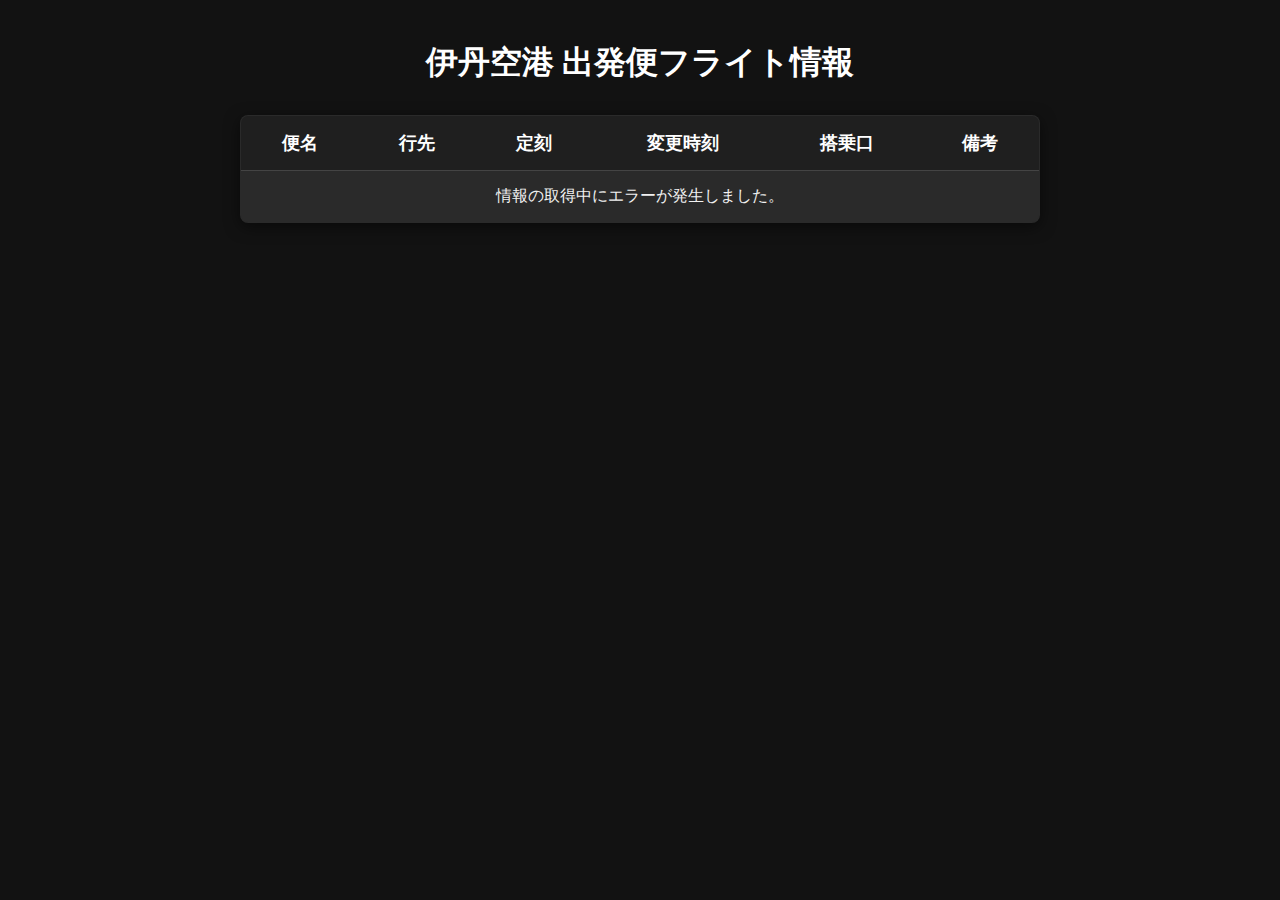
<file: flightInformation/index.html>
<!DOCTYPE html>
<html lang="ja">
<head>
    <meta charset="UTF-8">
    <meta name="viewport" content="width=device-width, initial-scale=1.0">
    <title>伊丹空港 出発便フライト情報</title>
    
    <style>
        body {
            font-family: -apple-system, BlinkMacSystemFont, 'Segoe UI', Roboto, 'Helvetica Neue', Arial, sans-serif;
            background-color: #121212;
            color: #f1f1f1;
            margin: 0;
            padding: 20px;
        }

        h1 {
            text-align: center;
            color: #ffffff;
            margin-bottom: 30px;
        }

        /* テーブル共通スタイル */
        #flight-board {
            width: 100%;
            max-width: 800px;
            margin: 20px auto;
            border-collapse: collapse;
            background-color: #2a2a2a;
            box-shadow: 0 4px 15px rgba(0,0,0,0.5);
            border-radius: 8px;
            overflow: hidden;
            border: 1px solid #444;
        }
        th, td {
            padding: 15px;
            text-align: center;
            border-bottom: 1px solid #444;
        }
        thead {
            background-color: #1f1f1f;
            color: #ffffff;
            font-size: 1.1em;
        }
        tbody tr { background-color: #2a2a2a; }
        tbody tr:nth-child(even) { background-color: #3c3c3c; }
        tbody tr:hover { background-color: #555; }

        /* カード表示用のスタイル */
        .flight-card-container {
            display: none; /* デフォルトでは非表示 */
            max-width: 800px;
            margin: 20px auto;
            padding: 0 10px;
        }

        .flight-card {
            background-color: #2a2a2a;
            border: 1px solid #444;
            border-radius: 8px;
            margin-bottom: 15px;
            padding: 15px;
            box-shadow: 0 2px 10px rgba(0,0,0,0.4);
            display: flex;
            flex-direction: column;
            gap: 8px; /* カード内の要素間のスペース */
        }

        .flight-card div {
            display: flex;
            justify-content: space-between;
            align-items: center;
            padding: 5px 0;
            border-bottom: 1px dashed #3c3c3c;
        }

        .flight-card div:last-child {
            border-bottom: none; /* 最後の要素の下線はなし */
        }

        .flight-card .label {
            font-weight: bold;
            color: #bbb;
            flex-basis: 30%; /* ラベルの幅を調整 */
            text-align: left;
        }

        .flight-card .value {
            color: #f1f1f1;
            flex-basis: 65%; /* 値の幅を調整 */
            text-align: right;
        }

        /* レスポンシブ対応: 画面幅が768px以下の場合 */
        @media (max-width: 768px) {
            #flight-board {
                display: none; /* テーブルを非表示 */
            }
            .flight-card-container {
                display: block; /* カードコンテナを表示 */
            }

            body {
                padding: 10px; /* 余白を少し小さく */
            }
            h1 {
                font-size: 1.5em;
                margin-bottom: 20px;
            }
        }
    </style>
</head>
<body>
    <h1>伊丹空港 出発便フライト情報</h1>
    
    <table id="flight-board">
        <thead>
            <tr>
                <th>便名</th>
                <th>行先</th>
                <th>定刻</th>
                <th>変更時刻</th>
                <th>搭乗口</th>
                <th>備考</th>
            </tr>
        </thead>
        <tbody id="flight-data-table">
        </tbody>
    </table>

    <div id="flight-card-container" class="flight-card-container">
        </div>

    <script>
        document.addEventListener('DOMContentLoaded', () => {
            const apiUrl = 'https://api.aviationstack.com/v1/flights?access_key=2f2b359ffbeb4e3db8fe82ca90f64637&dep_iata=ITM';
            const flightDataTableBody = document.getElementById('flight-data-table');
            const flightCardContainer = document.getElementById('flight-card-container');

            fetch(apiUrl)
                .then(response => {
                    if (!response.ok) {
                        throw new Error('ネットワークの応答が正しくありませんでした。');
                    }
                    return response.json();
                })
                .then(apiData => {
                    const flights = apiData.data;
                    if (!flights || flights.length === 0) {
                        // テーブルとカードの両方に対応
                        flightDataTableBody.innerHTML = '<tr><td colspan="6">現在、表示できるフライト情報がありません。</td></tr>';
                        flightCardContainer.innerHTML = '<div class="flight-card"><div class="value">現在、表示できるフライト情報がありません。</div></div>';
                        return;
                    }
                    
                    flights.sort((a, b) => new Date(a.departure.scheduled) - new Date(b.departure.scheduled));

                    flights.forEach(flight => {
                        const flightNumber = flight.flight.iata ?? '---';
                        const destination = flight.arrival.airport ?? '---';
                        const gate = flight.departure.gate ?? '---';
                        
                        const timeFormatOptions = { 
                            hour: '2-digit', 
                            minute: '2-digit', 
                            hour12: false, 
                            timeZone: 'UTC'
                        };

                        const scheduledTime = new Date(flight.departure.scheduled)
                            .toLocaleTimeString('ja-JP', timeFormatOptions);

                        let changedTimeText = '---';
                        const delayMinutes = flight.departure.delay;

                        if (delayMinutes && typeof delayMinutes === 'number') {
                            const scheduledDate = new Date(flight.departure.scheduled);
                            scheduledDate.setMinutes(scheduledDate.getMinutes() + delayMinutes);
                            changedTimeText = scheduledDate.toLocaleTimeString('ja-JP', timeFormatOptions);
                        }

                        const remarksParts = [];
                        if (flight.flight.codeshared !== null && flight.flight.codeshared !== undefined) {
                            remarksParts.push('共同運行便');
                        }
                        // APIによっては`flight_status`が`scheduled`のままで、`actual_departure`があれば出発済みと判断できる場合がある
                        if (flight.flight_status === 'departed' || flight.flight_status === 'landed') {
                             remarksParts.push('出発済み');
                        } else if (delayMinutes && typeof delayMinutes === 'number' && delayMinutes > 0) {
                            remarksParts.push(`${delayMinutes}分遅延`);
                        }
                        const remarksText = remarksParts.join(' ') || '---';

                        // テーブル行の作成
                        const tableRow = document.createElement('tr');
                        tableRow.innerHTML = `
                            <td>${flightNumber}</td>
                            <td>${destination}</td>
                            <td>${scheduledTime}</td>
                            <td>${changedTimeText}</td>
                            <td>${gate}</td>
                            <td>${remarksText}</td>
                        `;
                        flightDataTableBody.appendChild(tableRow);

                        // カードの作成
                        const flightCard = document.createElement('div');
                        flightCard.classList.add('flight-card');
                        flightCard.innerHTML = `
                            <div><span class="label">便名</span><span class="value">${flightNumber}</span></div>
                            <div><span class="label">行先</span><span class="value">${destination}</span></div>
                            <div><span class="label">定刻</span><span class="value">${scheduledTime}</span></div>
                            <div><span class="label">変更時刻</span><span class="value">${changedTimeText}</span></div>
                            <div><span class="label">搭乗口</span><span class="value">${gate}</span></div>
                            <div><span class="label">備考</span><span class="value">${remarksText}</span></div>
                        `;
                        flightCardContainer.appendChild(flightCard);
                    });
                })
                .catch(error => {
                    console.error('データの取得に失敗しました:', error);
                    // テーブルとカードの両方に対応
                    flightDataTableBody.innerHTML = `<tr><td colspan="6">情報の取得中にエラーが発生しました。</td></tr>`;
                    flightCardContainer.innerHTML = '<div class="flight-card"><div class="value">情報の取得中にエラーが発生しました。</div></div>';
                });
        });
    </script>
</body>
</html>
</file>
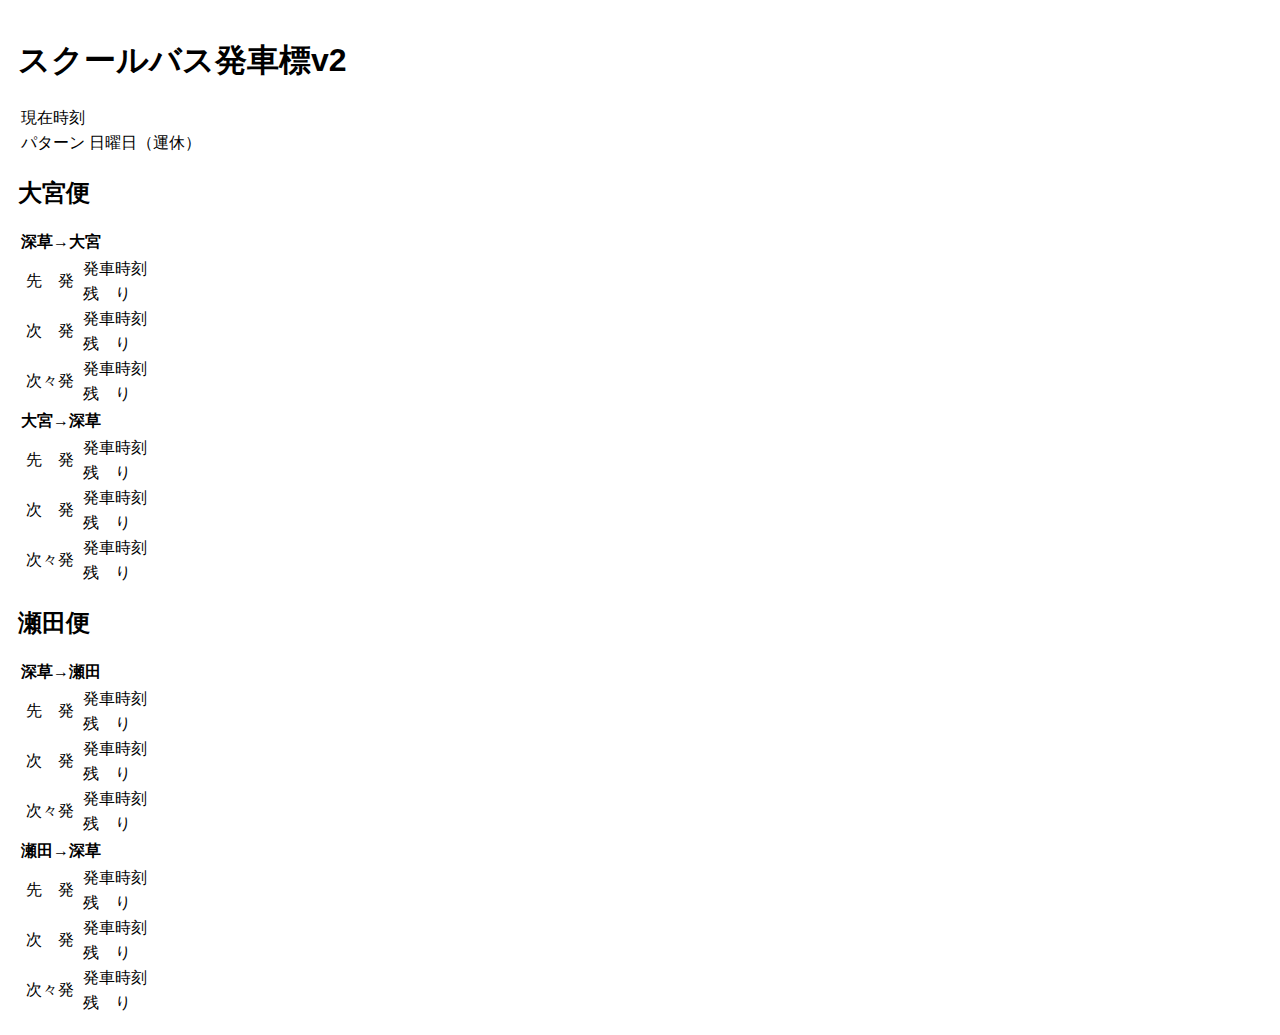
<file: schoolBus/index.html>
<!DOCTYPE html>
<html>

<head>
    <meta charset="UTF-8">
    <title>スクールバス発車標v2</title>
    <meta name="viewport" content="width=device-width, initial-scale=1.0" />
    <link rel="stylesheet" href="main.css">
</head>

<body>
    <h1>スクールバス発車標v2</h1>

    <div class="status">
        <table>
            <tr>
                <td>現在時刻</td>
                <td><div id="currentTimeDiv"></div></td>
            </tr>
            <tr>
                <td>パターン</td>
                <td><div id="pattern"></div></td>
            </tr>
        </table>
    </div>

    <h2>大宮便</h2>
    
    <div class="busInfo_FukaOmiya">
        <table>
            <th>深草→大宮</th>
        </table>
        <table>
            <tr>
                <td rowspan="2"><div class="order">先　発</div></td>
                <td>発車時刻</td>
                <td><div id="FukaOmiya_1st_Departure"></div></td>
            </tr>
            <tr>
                <td>残　り　</td>
                <td><div id="FukaOmiya_1st_Remain"></div></td>
            </tr>
            <tr>
                <td rowspan="2"><div class="order">次　発</div></td>
                <td>発車時刻</td>
                <td><div id="FukaOmiya_2nd_Departure"></div></td>
            </tr>
            <tr>
                <td>残　り　</td>
                <td><div id="FukaOmiya_2nd_Remain"></div></td>
            </tr>
            <tr>
                <td rowspan="2"><div class="order">次々発</div></td>
                <td>発車時刻</td>
                <td><div id="FukaOmiya_3rd_Departure"></div></td>
            </tr>
            <tr>
                <td>残　り　</td>
                <td><div id="FukaOmiya_3rd_Remain"></div></td>
            </tr>
        </table>
    </div>

    <div class="busInfo_OmiyaFuka">
        <table>
            <th>大宮→深草</th>
        </table>
        <table>
            <tr>
                <td rowspan="2"><div class="order">先　発</div></td>
                <td>発車時刻</td>
                <td><div id="OmiyaFuka_1st_Departure"></div></td>
            </tr>
            <tr>
                <td>残　り　</td>
                <td><div id="OmiyaFuka_1st_Remain"></div></td>
            </tr>
            <tr>
                <td rowspan="2"><div class="order">次　発</div></td>
                <td>発車時刻</td>
                <td><div id="OmiyaFuka_2nd_Departure"></div></td>
            </tr>
            <tr>
                <td>残　り　</td>
                <td><div id="OmiyaFuka_2nd_Remain"></div></td>
            </tr>
            <tr>
                <td rowspan="2"><div class="order">次々発</div></td>
                <td>発車時刻</td>
                <td><div id="OmiyaFuka_3rd_Departure"></div></td>
            </tr>
            <tr>
                <td>残　り　</td>
                <td><div id="OmiyaFuka_3rd_Remain"></div></td>
            </tr>
        </table>
    </div>

    <h2>瀬田便</h2>

    <div class="busInfo_FukaSeta">
        <table>
            <th>深草→瀬田</th>
        </table>
        <table>
            <tr>
                <td rowspan="2"><div class="order">先　発</div></td>
                <td>発車時刻</td>
                <td><div id="FukaSeta_1st_Departure"></div></td>
            </tr>
            <tr>
                <td>残　り　</td>
                <td><div id="FukaSeta_1st_Remain"></div></td>
            </tr>
            <tr>
                <td rowspan="2"><div class="order">次　発</div></td>
                <td>発車時刻</td>
                <td><div id="FukaSeta_2nd_Departure"></div></td>
            </tr>
            <tr>
                <td>残　り　</td>
                <td><div id="FukaSeta_2nd_Remain"></div></td>
            </tr>
            <tr>
                <td rowspan="2"><div class="order">次々発</div></td>
                <td>発車時刻</td>
                <td><div id="FukaSeta_3rd_Departure"></div></td>
            </tr>
            <tr>
                <td>残　り　</td>
                <td><div id="FukaSeta_3rd_Remain"></div></td>
            </tr>
        </table>
    </div>

    <div class="busInfo_SetaFuka">
        <table>
            <th>瀬田→深草</th>
        </table>
        <table>
            <tr>
                <td rowspan="2"><div class="order">先　発</div></td>
                <td>発車時刻</td>
                <td><div id="SetaFuka_1st_Departure"></div></td>
            </tr>
            <tr>
                <td>残　り　</td>
                <td><div id="SetaFuka_1st_Remain"></div></td>
            </tr>
            <tr>
                <td rowspan="2"><div class="order">次　発</div></td>
                <td>発車時刻</td>
                <td><div id="SetaFuka_2nd_Departure"></div></td>
            </tr>
            <tr>
                <td>残　り　</td>
                <td><div id="SetaFuka_2nd_Remain"></div></td>
            </tr>
            <tr>
                <td rowspan="2"><div class="order">次々発</div></td>
                <td>発車時刻</td>
                <td><div id="SetaFuka_3rd_Departure"></div></td>
            </tr>
            <tr>
                <td>残　り　</td>
                <td><div id="SetaFuka_3rd_Remain"></div></td>
            </tr>
        </table>
    </div>

    <script src="main.js"></script>
</body>

</html>
</file>
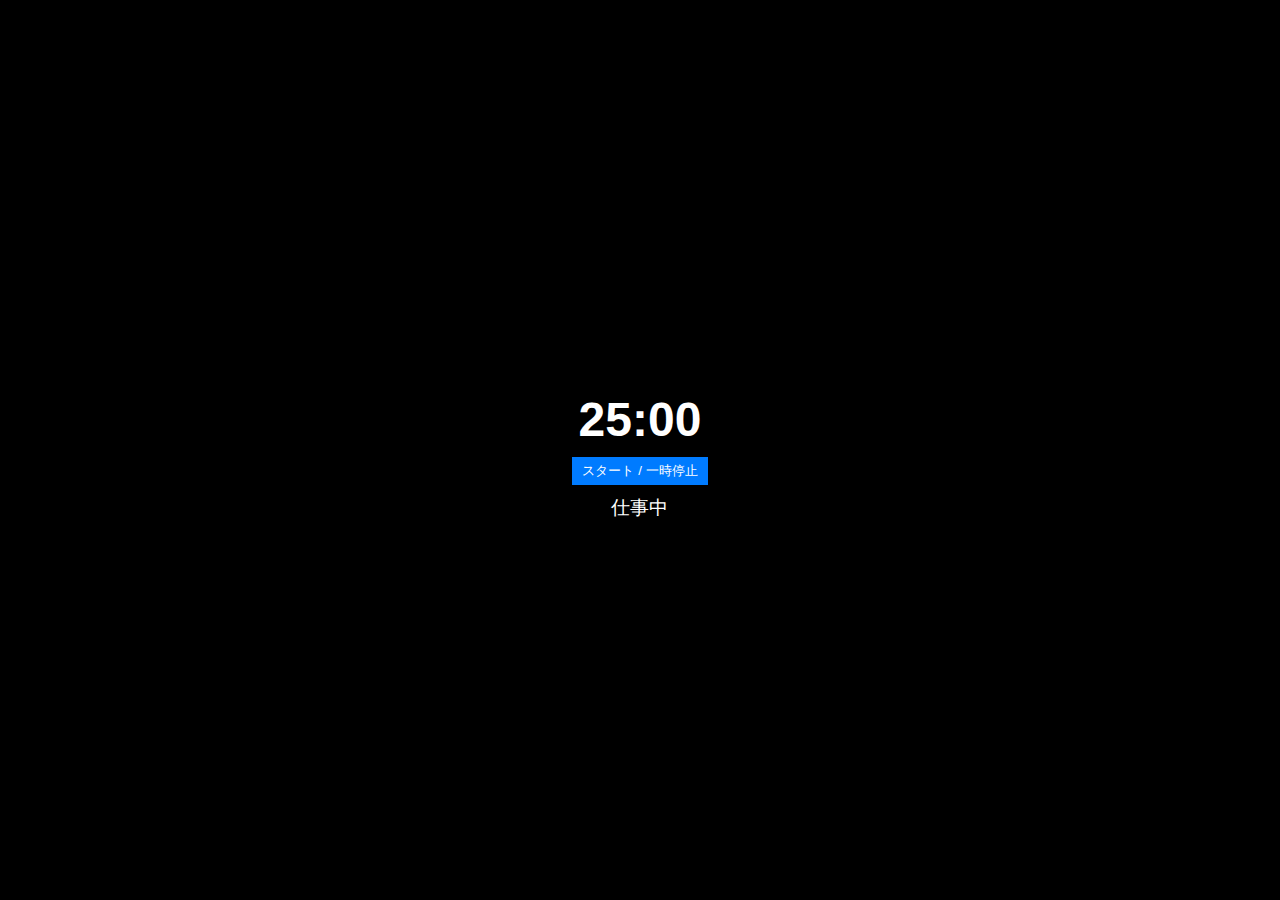
<file: timer/index.html>
<!DOCTYPE html>
<html lang="en">
<head>
  <meta charset="UTF-8">
  <meta name="viewport" content="width=device-width, initial-scale=1.0">
  <style>
    body {
      display: flex;
      justify-content: center;
      align-items: center;
      height: 100vh;
      margin: 0;
      font-family: Arial, sans-serif;
      background-color: black; /* 背景色を黒に設定 */
      color: white; /* 文字色を白に設定 */
    }

    .timer-container {
      text-align: center;
    }

    .timer {
      font-size: 3rem;
      margin-bottom: 10px;
    }

    #startPauseButton {
      padding: 5px 10px;
      background-color: #007bff;
      color: white;
      border: none;
      cursor: pointer;
    }

    #statusText {
      font-size: 1.2rem;
      margin-top: 10px;
    }
  </style>
  <title>ポモドーロタイマー</title>
</head>
<body>
  <div class="timer-container">
    <h1 class="timer" id="timer">00:00</h1>
    <button id="startPauseButton">スタート / 一時停止</button>
    <p id="statusText">仕事中</p>
  </div>
  <script>
    const timerElement = document.getElementById('timer');
    const startPauseButton = document.getElementById('startPauseButton');
    const statusText = document.getElementById('statusText');

    let countdown;
    let isWorking = true;
    let remainingSeconds = 25 * 60; // 25 minutes in seconds
    let wakeLock = null;

    async function requestWakeLock() {
      try {
        wakeLock = await navigator.wakeLock.request('screen');
      } catch (error) {
        console.error('Could not request wake lock:', error);
      }
    }

    async function releaseWakeLock() {
      try {
        if (wakeLock !== null) {
          await wakeLock.release();
          wakeLock = null;
        }
      } catch (error) {
        console.error('Could not release wake lock:', error);
      }
    }

    function updateTimerDisplay(seconds) {
      const minutes = Math.floor(seconds / 60);
      const secondsRemaining = seconds % 60;
      const formattedTime = `${minutes.toString().padStart(2, '0')}:${secondsRemaining.toString().padStart(2, '0')}`;
      timerElement.textContent = formattedTime;
    }

    function toggleTimer() {
      if (countdown) {
        clearInterval(countdown);
        countdown = null;
        releaseWakeLock(); // Release wake lock when stopping timer
        startPauseButton.textContent = 'スタート';
      } else {
        countdown = setInterval(updateCountdown, 1000);
        requestWakeLock(); // Request wake lock when starting timer
        startPauseButton.textContent = '一時停止';
      }
    }

    function updateCountdown() {
      remainingSeconds -= 1;
      updateTimerDisplay(remainingSeconds);

      if (remainingSeconds <= 0) {
        clearInterval(countdown);
        countdown = null;

        if (isWorking) {
          statusText.textContent = '休憩中';
          remainingSeconds = 5 * 60; // 5 minutes in seconds
        } else {
          statusText.textContent = '仕事中';
          remainingSeconds = 25 * 60; // 25 minutes in seconds
        }

        isWorking = !isWorking;
        startPauseButton.textContent = 'スタート';
        releaseWakeLock(); // Release wake lock when countdown finishes
      }
    }

    startPauseButton.addEventListener('click', toggleTimer);
    updateTimerDisplay(remainingSeconds);
  </script>
</body>
</html>
</file>
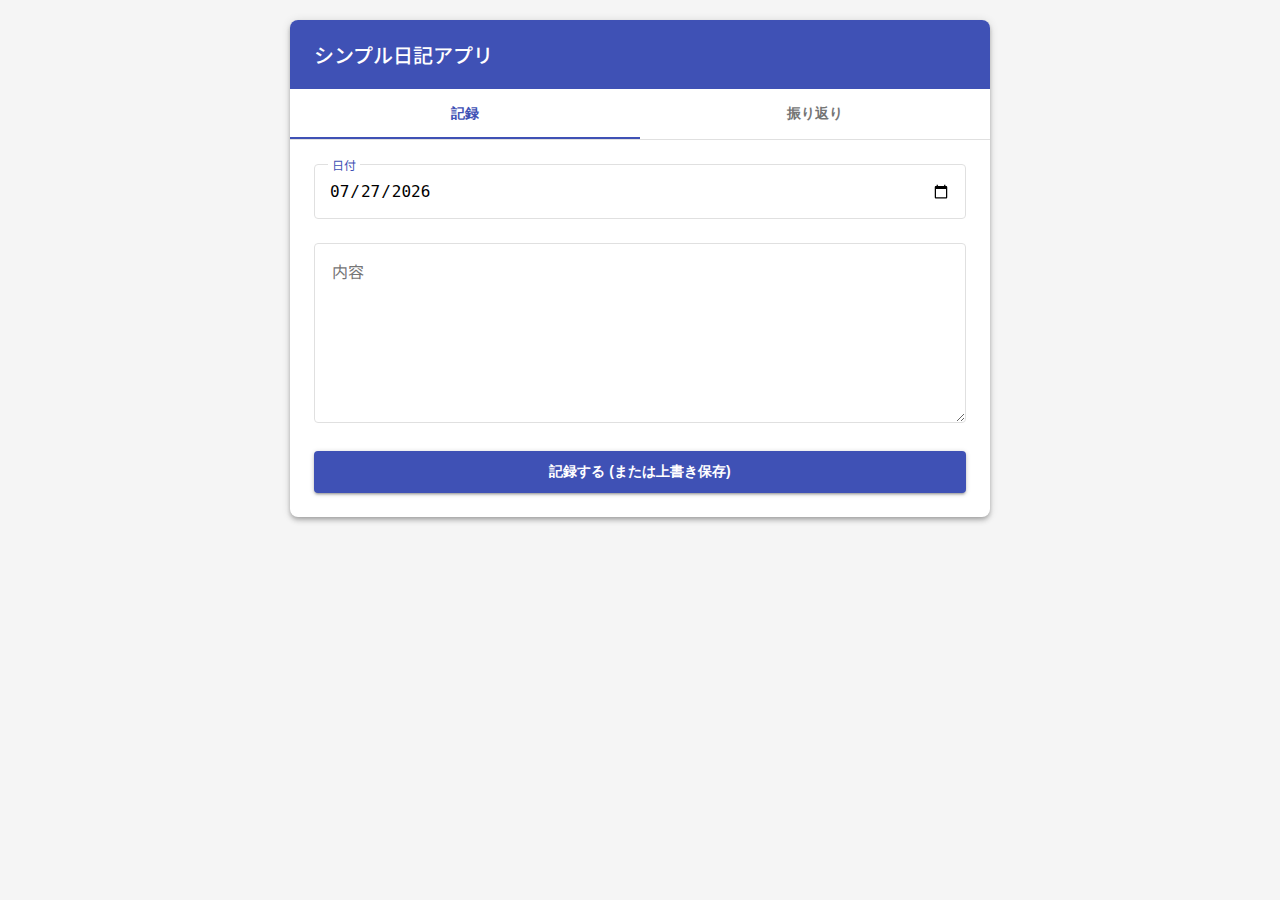
<file: diary/v1/index.html>
<!DOCTYPE html>
<html lang="ja">
<head>
    <meta charset="UTF-8">
    <meta name="viewport" content="width=device-width, initial-scale=1.0">
    <title>シンプル日記アプリ (マテリアルデザイン版)</title>
    
    <link rel="preconnect" href="https://fonts.googleapis.com">
    <link rel="preconnect" href="https://fonts.gstatic.com" crossorigin>
    <link href="https://fonts.googleapis.com/css2?family=Roboto:wght@400;500;700&family=Noto+Sans+JP:wght@400;500;700&display=swap" rel="stylesheet">
    <link href="https://fonts.googleapis.com/icon?family=Material+Icons" rel="stylesheet">
    
    <style>
        /* --- CSS (変更なし) --- */
        
        :root {
            --md-primary-color: #3f51b5; /* (Indigo) */
            --md-primary-dark: #303f9f;
            --md-accent-color: #ff4081; /* (Pink A200) */
            --md-background-color: #f5f5f5;
            --md-surface-color: #ffffff;
            --md-text-primary: #212121;
            --md-text-secondary: #757575;
            --md-divider-color: #e0e0e0;
            
            font-family: 'Roboto', 'Noto Sans JP', -apple-system, BlinkMacSystemFont, "Segoe UI", "Hiragino Kaku Gothic ProN", "Meiryo", sans-serif;
        }

        body {
            background-color: var(--md-background-color);
            margin: 0;
            padding: 20px; 
            display: flex;
            justify-content: center;
            align-items: flex-start; 
            min-height: 100vh;
            box-sizing: border-box;
        }

        .diary-container {
            width: 100%;
            max-width: 700px; 
            background-color: var(--md-surface-color);
            border-radius: 8px; 
            box-shadow: 0 4px 5px 0 rgba(0,0,0,0.14), 
                        0 1px 10px 0 rgba(0,0,0,0.12), 
                        0 2px 4px -1px rgba(0,0,0,0.20);
            overflow: hidden;
        }
        
        .app-bar {
            background-color: var(--md-primary-color);
            color: white;
            padding: 20px 24px;
        }
        .app-bar h1 {
            margin: 0;
            font-size: 20px;
            font-weight: 500;
        }

        .tab-buttons {
            display: flex;
            border-bottom: 1px solid var(--md-divider-color);
            background-color: var(--md-surface-color);
        }

        .tab-button {
            flex: 1;
            padding: 16px 12px;
            text-align: center;
            background-color: transparent;
            border: none;
            cursor: pointer;
            font-size: 14px;
            font-weight: 700;
            color: var(--md-text-secondary);
            position: relative;
            text-transform: uppercase;
        }

        .tab-button:hover {
            background-color: rgba(63, 81, 181, 0.05); 
        }

        .tab-button.active {
            color: var(--md-primary-color);
        }
        
        .tab-button::after {
            content: '';
            display: block;
            position: absolute;
            bottom: 0;
            left: 0;
            width: 100%;
            height: 2px;
            background-color: var(--md-primary-color);
            transform: scaleX(0); 
            transition: transform 0.3s ease;
        }
        
        .tab-button.active::after {
            transform: scaleX(1); 
        }

        .tab-content {
            display: none; 
            padding: 24px; 
            animation: fadeIn 0.5s;
        }

        .tab-content.active {
            display: block;
        }

        @keyframes fadeIn {
            from { opacity: 0; }
            to { opacity: 1; }
        }

        .form-group {
            margin-bottom: 24px;
            position: relative;
        }

        .form-group label {
            position: absolute;
            top: 16px;
            left: 14px;
            font-size: 16px;
            color: var(--md-text-secondary);
            background-color: var(--md-surface-color);
            padding: 0 4px;
            transition: all 0.2s ease;
            pointer-events: none; 
        }

        .form-group input[type="date"],
        .form-group input[type="search"],
        .form-group textarea {
            width: 100%;
            padding: 16px 14px;
            border: 1px solid var(--md-divider-color);
            border-radius: 4px;
            box-sizing: border-box; 
            font-size: 16px;
            background-color: transparent;
        }
        
        .form-group textarea {
            min-height: 180px;
            resize: vertical;
        }
        
        .form-group input:focus + label,
        .form-group textarea:focus + label,
        .form-group input:not(:placeholder-shown) + label,
        .form-group textarea:not(:placeholder-shown) + label {
            top: -8px; 
            font-size: 12px;
            color: var(--md-primary-color);
        }
        
        .form-group input[type="date"] + label {
            top: -8px;
            font-size: 12px;
        }

        .form-group input:focus,
        .form-group textarea:focus {
            outline: none;
            border-color: var(--md-primary-color);
            border-width: 2px;
            padding: 15px 13px; 
        }

        .save-button {
            width: 100%;
            padding: 12px 16px;
            background-color: var(--md-primary-color);
            color: white;
            border: none;
            border-radius: 4px;
            font-size: 14px;
            font-weight: 700;
            cursor: pointer;
            text-transform: uppercase;
            box-shadow: 0 2px 2px 0 rgba(0,0,0,0.14), 
                        0 3px 1px -2px rgba(0,0,0,0.12), 
                        0 1px 5px 0 rgba(0,0,0,0.20);
            transition: background-color 0.3s, box-shadow 0.3s;
        }

        .save-button:hover {
            background-color: var(--md-primary-dark);
            box-shadow: 0 4px 5px 0 rgba(0,0,0,0.14), 
                        0 1px 10px 0 rgba(0,0,0,0.12), 
                        0 2px 4px -1px rgba(0,0,0,0.20);
        }

        #entriesList {
            max-height: 500px;
            overflow-y: auto;
            margin-top: 16px;
        }
        
        .entry-item {
            background-color: var(--md-surface-color);
            border: 1px solid var(--md-divider-color);
            border-radius: 4px;
            padding: 16px;
            margin-bottom: 16px;
            box-shadow: 0 1px 3px rgba(0,0,0,0.12), 0 1px 2px rgba(0,0,0,0.24);
        }
        
        .entry-header {
            display: flex;
            justify-content: space-between;
            align-items: center;
            margin-bottom: 12px;
            border-bottom: 1px solid var(--md-divider-color);
            padding-bottom: 8px;
        }

        .entry-header h3 {
            margin: 0;
            color: var(--md-text-primary);
            font-size: 18px;
            font-weight: 500;
        }
        
        .entry-actions {
            display: flex;
        }
        .entry-actions .icon-btn {
            background: none;
            border: none;
            cursor: pointer;
            padding: 8px;
            font-size: 24px;
            margin-left: 8px;
            color: var(--md-text-secondary);
            border-radius: 50%; 
            width: 40px;
            height: 40px;
            display: flex;
            align-items: center;
            justify-content: center;
            transition: background-color 0.3s;
        }
        .entry-actions .icon-btn:hover {
            background-color: rgba(0, 0, 0, 0.05);
        }
        
        .entry-actions .edit-btn i { color: var(--md-primary-color); }
        .entry-actions .delete-btn i { color: var(--md-accent-color); }

        .entry-item p {
            margin: 0;
            color: var(--md-text-secondary);
            white-space: pre-wrap; 
            line-height: 1.7;
            cursor: pointer; 
        }

        /* トースト通知 */
        #toastNotification {
            position: fixed;
            bottom: 20px;
            right: 20px; 
            background-color: #333;
            color: white;
            padding: 14px 20px;
            border-radius: 4px;
            box-shadow: 0 4px 10px rgba(0,0,0,0.2);
            z-index: 1000;
            opacity: 0;
            visibility: hidden;
            transition: opacity 0.5s, visibility 0.5s, transform 0.5s;
            transform: translateY(20px);
            font-size: 14px;
        }

        #toastNotification.show {
            opacity: 1;
            visibility: visible;
            transform: translateY(0);
        }

        #toastNotification.error {
            background-color: #d32f2f; 
        }
        
        /* レスポンシブ対応 (スマートフォン) */
        @media (max-width: 600px) {
            body {
                padding: 0; 
            }

            .diary-container {
                border-radius: 0; 
                box-shadow: none; 
                min-height: 100vh;
            }
            
            .tab-content {
                padding: 16px; 
            }
            
            .app-bar {
                padding: 16px;
            }

            #toastNotification {
                bottom: 20px;
                left: 50%;
                transform: translateX(-50%) translateY(20px);
                width: calc(100% - 40px);
                box-sizing: border-box;
                text-align: center;
            }
            
            #toastNotification.show {
                transform: translateX(-50%) translateY(0);
            }
        }
        
    </style>
</head>
<body>

    <div class="diary-container">
        
        <div class="app-bar">
            <h1>シンプル日記アプリ</h1>
        </div>
        
        <div class="tab-buttons">
            <button class="tab-button active" onclick="showTab('record')">記録</button>
            <button class="tab-button" onclick="showTab('review')">振り返り</button>
        </div>

        <div id="record" class="tab-content active">
            <div class="form-group">
                <input type="date" id="entryDate">
                <label for="entryDate">日付</label>
            </div>
            <div class="form-group">
                <textarea id="entryText" placeholder=" "></textarea> 
                <label for="entryText">内容</label>
            </div>
            <button id="saveButton" class="save-button">記録する (または上書き保存)</button>
        </div>

        <div id="review" class="tab-content">
            <div class="form-group">
                <input type="search" id="searchInput" placeholder=" ">
                <label for="searchInput">日記の内容を検索...</label>
            </div>
            
            <div id="entriesList">
                </div>
            
            <hr style="border: none; border-top: 1px solid var(--md-divider-color); margin: 24px 0;">
            
            <div class="export-section">
                <h4 style="margin: 0 0 16px 0; font-weight: 500; color: var(--md-text-primary);">エクスポート (バックアップ用)</h4>
                <p style="font-size: 14px; color: var(--md-text-secondary); margin: -8px 0 16px 0; line-height: 1.6;">
                    データをJSON形式でクリップボードにコピーするか、ファイルとしてダウンロードします。<br>
                    このデータを安全な場所に保存してください。
                </p>
                
                <div class="export-actions" style="display: flex; gap: 12px; flex-wrap: wrap;">
                    <button id="copyExportButton" class="save-button" style="width: auto; padding: 10px 16px; background-color: var(--md-accent-color);">
                        <i class="material-icons" style="font-size: 18px; vertical-align: middle; margin-right: 4px;">content_copy</i>
                        クリップボードにコピー
                    </button>
                    <button id="downloadExportButton" class="save-button" style="width: auto; padding: 10px 16px; background-color: var(--md-primary-dark);">
                        <i class="material-icons" style="font-size: 18px; vertical-align: middle; margin-right: 4px;">download</i>
                        ファイルで保存
                    </button>
                </div>
            </div>
            </div>
    </div>

    <div id="toastNotification"></div>


    <script>
        // --- JavaScript ---

        // 要素の取得
        const tabButtons = document.querySelectorAll('.tab-button');
        const tabContents = document.querySelectorAll('.tab-content');
        const entryDate = document.getElementById('entryDate');
        const entryText = document.getElementById('entryText');
        const saveButton = document.getElementById('saveButton');
        const entriesList = document.getElementById('entriesList');
        const searchInput = document.getElementById('searchInput'); 
        const toast = document.getElementById('toastNotification'); 
        
        // ▼▼▼ エクスポート機能の要素取得（変更） ▼▼▼
        const copyExportButton = document.getElementById('copyExportButton');
        const downloadExportButton = document.getElementById('downloadExportButton');
        // ▲▲▲ エクスポート機能の要素取得（変更） ▲▲▲

        const STORAGE_KEY = 'diaryEntries';

        // 1. タブ切り替え
        function showTab(tabId) {
            tabContents.forEach(content => content.classList.remove('active'));
            tabButtons.forEach(button => button.classList.remove('active'));

            document.getElementById(tabId).classList.add('active');
            
            if (tabId === 'record') {
                tabButtons[0].classList.add('active');
                loadEntryForDate();
            } else {
                tabButtons[1].classList.add('active');
                loadEntries();
            }
        }

        // 2. 記録
        function saveEntry() {
            try {
                const date = entryDate.value;
                const text = entryText.value;

                if (!date || !text.trim()) {
                    showToast('日付と内容の両方を入力してください。', 'error');
                    return;
                }

                const entries = getEntriesFromStorage();
                const existingEntryIndex = entries.findIndex(entry => entry.date === date);

                if (existingEntryIndex > -1) {
                    entries[existingEntryIndex].text = text;
                } else {
                    const newEntry = { date: date, text: text };
                    entries.unshift(newEntry);
                }
                
                entries.sort((a, b) => new Date(b.date) - new Date(a.date));
                localStorage.setItem(STORAGE_KEY, JSON.stringify(entries));
                
                showToast('日記を記録しました！'); 
            
            } catch (error) {
                console.error('保存に失敗しました:', error);
                showToast('保存に失敗しました。容量がいっぱいかもしれません。', 'error');
            }
        }

        // 3. 振り返り
        function loadEntries() {
            try {
                const entries = getEntriesFromStorage();
                const searchTerm = searchInput.value.toLowerCase();
                const filteredEntries = entries.filter(entry => 
                    entry.text.toLowerCase().includes(searchTerm)
                );

                entriesList.innerHTML = '';

                if (filteredEntries.length === 0) {
                    entriesList.innerHTML = searchTerm 
                        ? '<p>検索結果に一致する記録がありません。</p>'
                        : '<p>まだ記録がありません。</p>';
                    return;
                }

                filteredEntries.forEach(entry => {
                    const entryElement = document.createElement('div');
                    entryElement.classList.add('entry-item');

                    const entryDateObj = new Date(entry.date + 'T12:00:00'); 
                    
                    // ▼▼▼ 日付フォーマットに曜日を追加 ▼▼▼
                    const formattedDate = entryDateObj.toLocaleDateString('ja-JP', {
                        year: 'numeric',
                        month: 'long',
                        day: 'numeric',
                        weekday: 'short' // (木) などを追加
                    });
                    // ▲▲▲ 日付フォーマットに曜日を追加 ▲▲▲

                    const summaryText = getFirstSentence(entry.text);
                    const fullText = escapeHTML(entry.text);
                    const escapedSummary = escapeHTML(summaryText);

                    entryElement.innerHTML = `
                        <div class="entry-header">
                            <h3>${formattedDate}</h3>
                            <div class="entry-actions">
                                <button class="icon-btn edit-btn" data-date="${entry.date}" title="編集">
                                    <i class="material-icons">edit</i>
                                </button>
                                <button class="icon-btn delete-btn" data-date="${entry.date}" title="削除">
                                    <i class="material-icons">delete</i>
                                </button>
                            </div>
                        </div>
                        <p data-summarytext="${escapedSummary}" data-fulltext="${fullText}">
                            ${escapedSummary}
                        </p>
                    `;
                    
                    entriesList.appendChild(entryElement);
                });

            } catch (error) {
                console.error('日記の読み込みに失敗しました:', error);
                showToast('日記の読み込みに失敗しました。データが破損している可能性があります。', 'error');
            }
        }
        
        // 4. 記録タブのデータ読み込み
        function loadEntryForDate() {
            try {
                const selectedDate = entryDate.value;
                const entries = getEntriesFromStorage();
                const foundEntry = entries.find(entry => entry.date === selectedDate);
                
                entryText.value = foundEntry ? foundEntry.text : '';
                
                const label = entryText.labels[0];
                if (label) {
                    if (entryText.value) {
                        label.style.top = '-8px';
                        label.style.fontSize = '12px';
                    } else {
                        label.style.top = '';
                        label.style.fontSize = '';
                    }
                }

            } catch (error) {
                console.error('特定の日付のデータ読み込みに失敗しました:', error);
                showToast('日記の読み込みに失敗しました。', 'error');
            }
        }

        // 5. HTMLエスケープ
        function escapeHTML(str) {
            if (!str) return '';
            return str.replace(/[&<>"']/g, function(match) {
                return {
                '&': '&amp;',
                '<': '&lt;',
                '>': '&gt;',
                '"': '&quot;',
                "'": '&#39;'
                }[match];
            });
        }
        
        // 6. ストレージから安全に取得
        function getEntriesFromStorage() {
            try {
                const entries = JSON.parse(localStorage.getItem(STORAGE_KEY) || '[]');
                return entries.sort((a, b) => new Date(b.date) - new Date(a.date));
            } catch (error) {
                console.error('ストレージの解析に失敗しました:', error);
                localStorage.removeItem(STORAGE_KEY); 
                return [];
            }
        }
        
        // 7. 削除
        function deleteEntry(date) {
            if (!confirm('本当にこの日記を削除しますか？')) {
                return;
            }
            
            try {
                let entries = getEntriesFromStorage();
                entries = entries.filter(entry => entry.date !== date);
                localStorage.setItem(STORAGE_KEY, JSON.stringify(entries));
                
                showToast('日記を削除しました');
                loadEntries(); 
                loadEntryForDate(); 

            } catch (error) {
                console.error('削除に失敗しました:', error);
                showToast('削除に失敗しました。', 'error');
            }
        }
        
        // 8. 編集（タブ誘導）
        function startEditEntry(date) {
            try {
                const entries = getEntriesFromStorage();
                const entryToEdit = entries.find(entry => entry.date === date);
                
                if (entryToEdit) {
                    entryDate.value = entryToEdit.date;
                    entryText.value = entryToEdit.text;
                    showTab('record');
                }
            } catch (error) {
                console.error('編集の準備に失敗しました:', error);
                showToast('編集の準備に失敗しました。', 'error');
            }
        }

        // 9. トースト通知
        let toastTimer;
        function showToast(message, type = 'success') {
            clearTimeout(toastTimer);

            toast.textContent = message;
            toast.className = 'show'; 
            
            if (type === 'error') {
                toast.classList.add('error');
            }

            toastTimer = setTimeout(() => {
                toast.className = toast.className.replace('show', '');
            }, 3000);
        }
        
        // 9.5 (要約機能) 最初の1文抽出
        function getFirstSentence(text) {
            if (!text) return '';
            const cleanedText = text.replace(/\n+/g, ' ');
            const match = cleanedText.match(/[^。？！]+[。？！]/);
            
            if (match) {
                let firstSentence = match[0];
                if (firstSentence.length > 80) {
                    firstSentence = firstSentence.substring(0, 80) + '...';
                }
                else if (cleanedText.length > firstSentence.length) {
                    return firstSentence + '...';
                }
                return firstSentence;
            }
            if (cleanedText.length > 80) {
                return cleanedText.substring(0, 80) + '...';
            }
            return cleanedText;
        }

        // 10. 初期化処理
        
        // イベント委任 (p, edit-btn, delete-btn)
        entriesList.addEventListener('click', function(e) {
            const pTag = e.target.closest('p');
            const editBtn = e.target.closest('.edit-btn');
            const deleteBtn = e.target.closest('.delete-btn');

            if (pTag) {
                const summaryText = pTag.dataset.summarytext;
                const fullText = pTag.dataset.fulltext;
                if (pTag.innerHTML === summaryText) {
                    pTag.innerHTML = fullText; 
                } else {
                    pTag.innerHTML = summaryText; 
                }
            }
            if (editBtn) {
                const date = editBtn.dataset.date;
                startEditEntry(date);
            }
            if (deleteBtn) {
                const date = deleteBtn.dataset.date;
                deleteEntry(date);
            }
        });

        saveButton.addEventListener('click', saveEntry);
        entryDate.addEventListener('change', loadEntryForDate);
        searchInput.addEventListener('input', loadEntries);

        // ▼▼▼ エクスポート機能（強化版） ▼▼▼

        // データを取得・整形する共通関数
        function getExportData() {
            const rawData = localStorage.getItem(STORAGE_KEY);
            if (!rawData || rawData === '[]') {
                showToast('バックアップするデータがありません。', 'error');
                return null;
            }
            // 読みやすく整形
            return JSON.stringify(JSON.parse(rawData), null, 2);
        }

        // 1. クリップボードにコピー
        copyExportButton.addEventListener('click', async function() {
            try {
                const dataToCopy = getExportData();
                if (!dataToCopy) return;

                await navigator.clipboard.writeText(dataToCopy);
                showToast('全データをクリップボードにコピーしました！');
                
            } catch (error) {
                console.error('コピーに失敗しました:', error);
                showToast('クリップボードへのコピーに失敗しました。', 'error');
            }
        });

        // 2. ファイルとしてダウンロード
        downloadExportButton.addEventListener('click', function() {
            try {
                const dataToDownload = getExportData();
                if (!dataToDownload) return;
                
                // Blobを作成
                const blob = new Blob([dataToDownload], { type: 'application/json' });
                
                // ダウンロード用のリンクを動的に作成
                const url = URL.createObjectURL(blob);
                const a = document.createElement('a');
                
                // 今日の日付を取得してファイル名に
                const todayStr = getToday_YYYYMMDD_JST();
                a.href = url;
                a.download = `diary-backup-${todayStr}.json`; // 例: diary-backup-2025-10-30.json
                
                // リンクをクリックさせてダウンロードを実行
                document.body.appendChild(a);
                a.click();
                
                // 後片付け
                document.body.removeChild(a);
                URL.revokeObjectURL(url);
                
                showToast('バックアップファイルをダウンロードしました。');

            } catch (error) {
                console.error('ダウンロード処理に失敗しました:', error);
                showToast('ファイルのダウンロードに失敗しました。', 'error');
            }
        });
        // ▲▲▲ エクスポート機能（強化版） ▲▲▲


        // 今日の日付(JST)を取得
        function getToday_YYYYMMDD_JST() {
            const now = new Date();
            const tzOffset = now.getTimezoneOffset(); 
            const jstOffsetMinutes = -540;
            const diffMinutes = tzOffset - jstOffsetMinutes;
            const jstDate = new Date(now.getTime() + diffMinutes * 60 * 1000);
            
            const y = jstDate.getFullYear();
            const m = String(jstDate.getMonth() + 1).padStart(2, '0');
            const d = String(jstDate.getDate()).padStart(2, '0');
            return `${y}-${m}-${d}`;
        }
        
        entryDate.value = getToday_YYYYMMDD_JST();
        loadEntryForDate(); 

    </script>

</body>
</html>
</file>
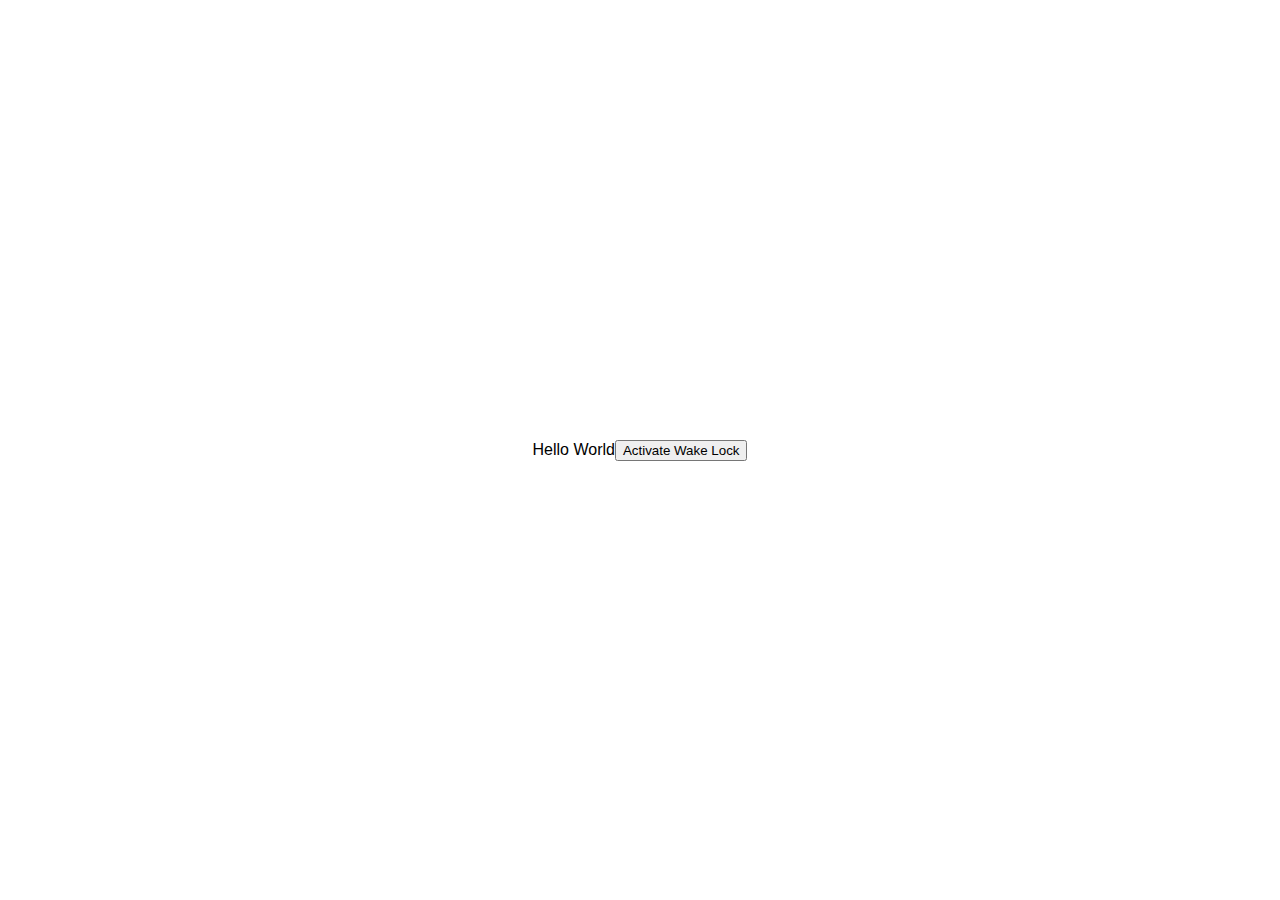
<file: timer/Test/screenWakeLockAPI.html>
<!DOCTYPE html>

<html lang="en">

<head>

<meta charset="UTF-8">

<meta name="viewport" content="width=device-width, initial-scale=1.0">

<title>Hello World with Wake Lock</title>

<style>

  body {

    font-family: Arial, sans-serif;

    display: flex;

    justify-content: center;

    align-items: center;

    height: 100vh;

    margin: 0;

  }

</style>

</head>

<body>

<div id="message">Hello World</div>



<script>

  // Request a wake lock to prevent the screen from sleeping

  async function requestWakeLock() {

    try {

      const wakeLock = await navigator.wakeLock.request('screen');

      console.log('Wake lock activated');

      

      // Release the wake lock when it's no longer needed

      wakeLock.addEventListener('release', () => {

        console.log('Wake lock released');

      });

    } catch (error) {

      console.error('Error requesting wake lock:', error);

    }

  }



  // Check if the Wake Lock API is supported by the browser

  if ('wakeLock' in navigator) {

    // Add a button to activate the wake lock

    const button = document.createElement('button');

    button.textContent = 'Activate Wake Lock';

    button.addEventListener('click', requestWakeLock);

    document.body.appendChild(button);

  } else {

    console.error('Wake Lock API is not supported in this browser.');

  }

</script>

</body>

</html>
</file>
<file: schoolBus/main.css>
body {
  padding: 10px;
  font-family: "Helvetica Neue",
    Arial,
    "Hiragino Kaku Gothic ProN",
    "Hiragino Sans",
    Meiryo,
    sans-serif;
}

.order {
  padding-left: 5px;
  padding-right: 5px;
}
</file>
